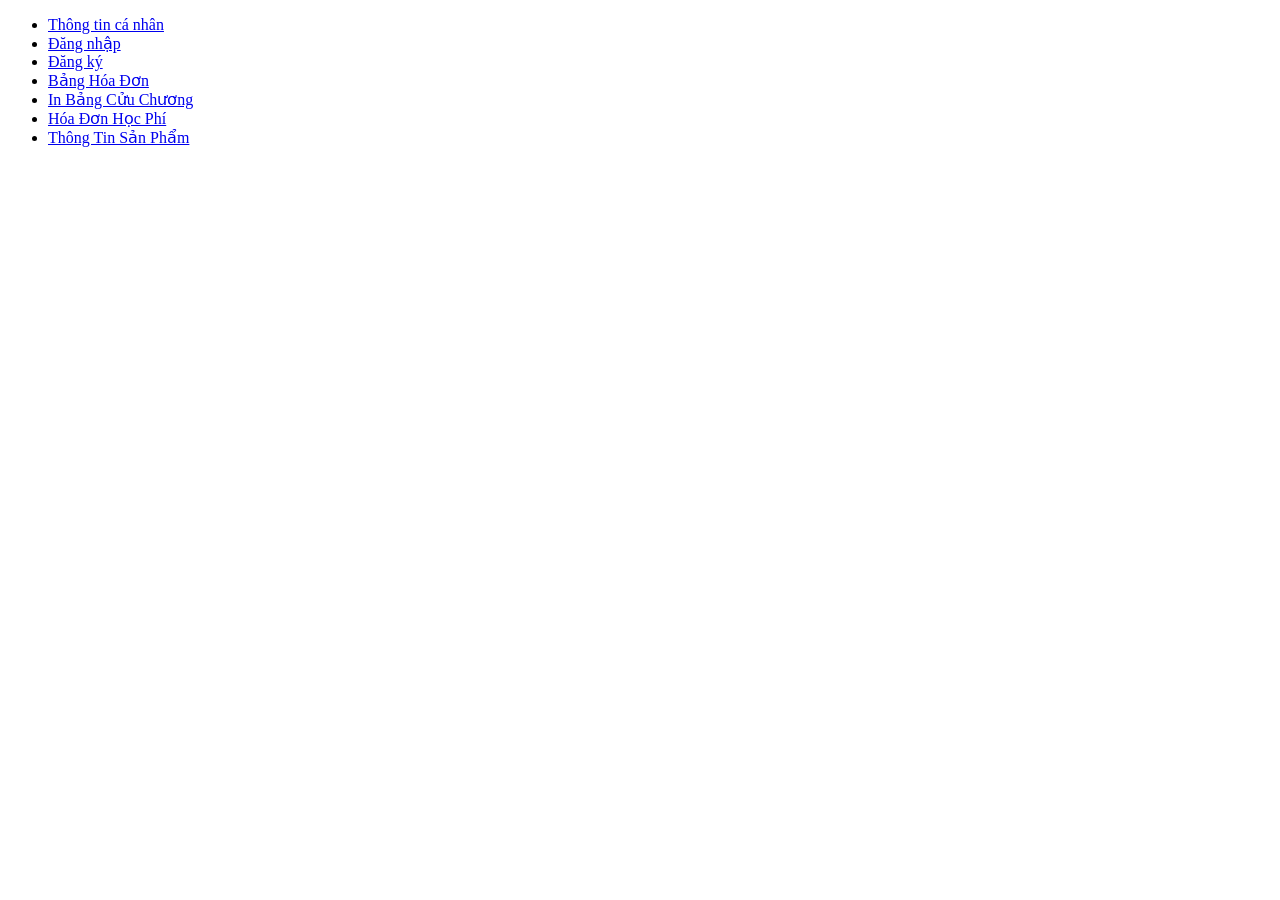
<file: index.html>
﻿<!DOCTYPE html>
<html lang="vi">
<head>
    <meta charset="utf-8">
    <title>Thiết kế web với HTML</title>
</head>
<body>

<ul>
    <li>
        <a href="html/page1.html">Thông tin cá nhân</a>
    </li>
    <li>
        <a href="html/page2.html">Đăng nhập </a>
    </li>
    <li>
        <a href="html/page3.html">Đăng ký </a>
    </li>
    <li>
        <a href="html/page4.html">Bảng Hóa Đơn</a>
    </li>
    <li>
        <a href="html/page5.html">In Bảng Cửu Chương</a>
    </li>
    <li>
        <a href="html/page6.html">Hóa Đơn Học Phí</a>
    </li>
     <li>
        <a href="html/page7.html">Thông Tin Sản Phẩm</a>
    </li>

</ul>

</body>
</html>
</file>
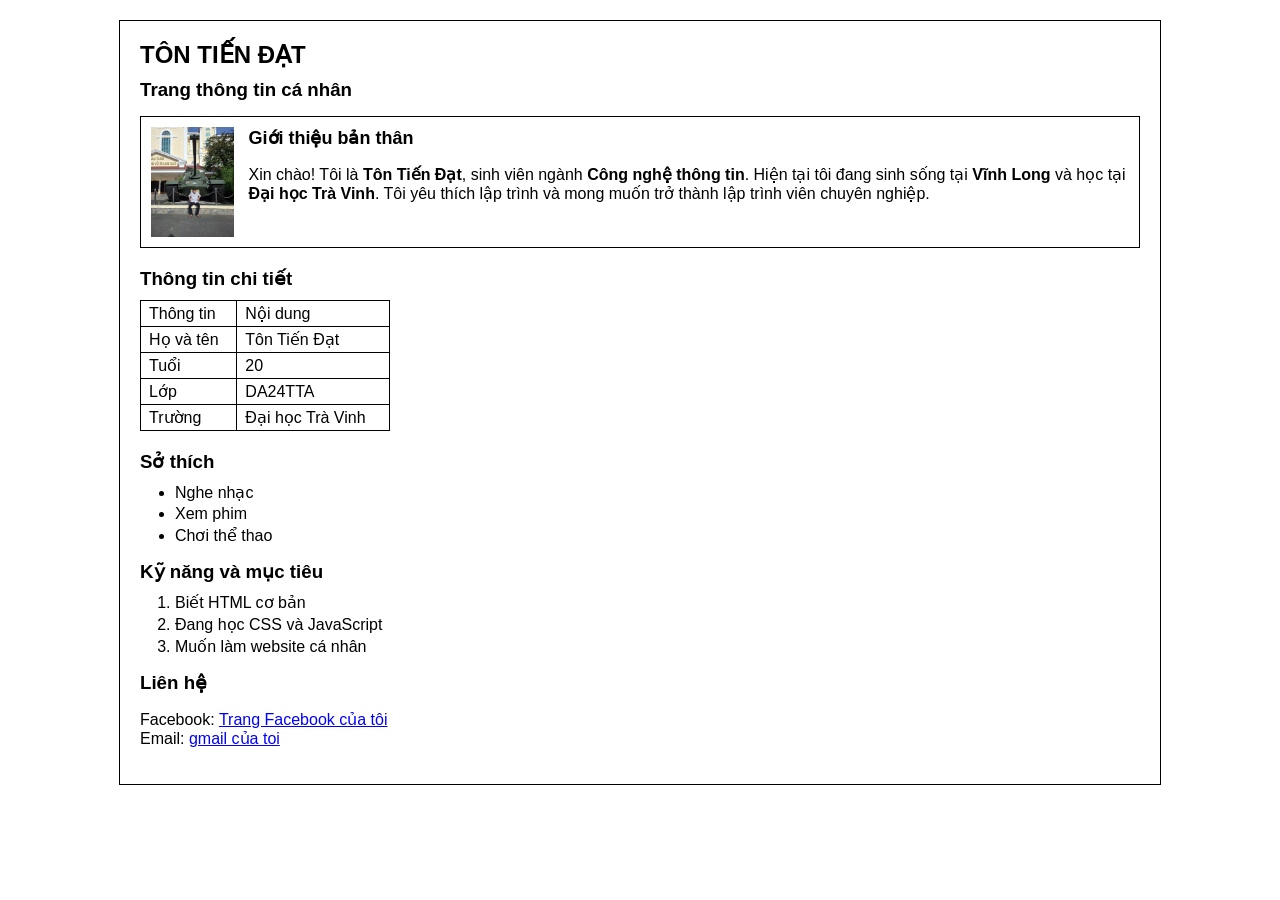
<file: html/page1.html>
﻿<!DOCTYPE html>
<html lang="vi">
<head>
    <meta charset="utf-8">
    <title>Trang thông tin cá nhân</title>

    <!-- Liên kết CSS -->
    <link rel="stylesheet" href="../css/style1.css">
</head>

<body>
<div class="container">

    <h1>TÔN TIẾN ĐẠT</h1>
    <h3>Trang thông tin cá nhân</h3>

    <div class="profile">
        <!-- Sửa đường dẫn ảnh -->
        <img src="../asset/images/anh.jpg" alt="Ảnh đại diện">
        <div>
            <h3>Giới thiệu bản thân</h3>
            <p>
                Xin chào! Tôi là <b>Tôn Tiến Đạt</b>, sinh viên ngành 
                <b>Công nghệ thông tin</b>. Hiện tại tôi đang sinh sống tại 
                <b>Vĩnh Long</b> và học tại <b>Đại học Trà Vinh</b>. 
                Tôi yêu thích lập trình và mong muốn trở thành lập trình viên chuyên nghiệp.
            </p>
        </div>
    </div>

    <h3>Thông tin chi tiết</h3>
    <table>
        <tr>
            <th>Thông tin</th>
            <th>Nội dung</th>
        </tr>
        <tr>
            <td>Họ và tên</td>
            <td>Tôn Tiến Đạt</td>
        </tr>
        <tr>
            <td>Tuổi</td>
            <td>20</td>
        </tr>
        <tr>
            <td>Lớp</td>
            <td>DA24TTA</td>
        </tr>
        <tr>
            <td>Trường</td>
            <td>Đại học Trà Vinh</td>
        </tr>
    </table>
	<h3>Sở thích</h3>
    <ul>
        <li>Nghe nhạc</li>
        <li>Xem phim</li>
        <li>Chơi thể thao</li>
    </ul>

    <h3>Kỹ năng và mục tiêu</h3>
    <ol>
        <li>Biết HTML cơ bản</li>
        <li>Đang học CSS và JavaScript</li>
        <li>Muốn làm website cá nhân</li>
    </ol>

    <h3>Liên hệ</h3>
    <p>
        Facebook: <a href="https://www.facebook.com/share/1DTfx7jFqd/">Trang Facebook của tôi</a><br>
        Email: <a href="tontiendattv2021@gamil.com">gmail của toi</a>
    </p>


</div>
</body>
</html>
</file>
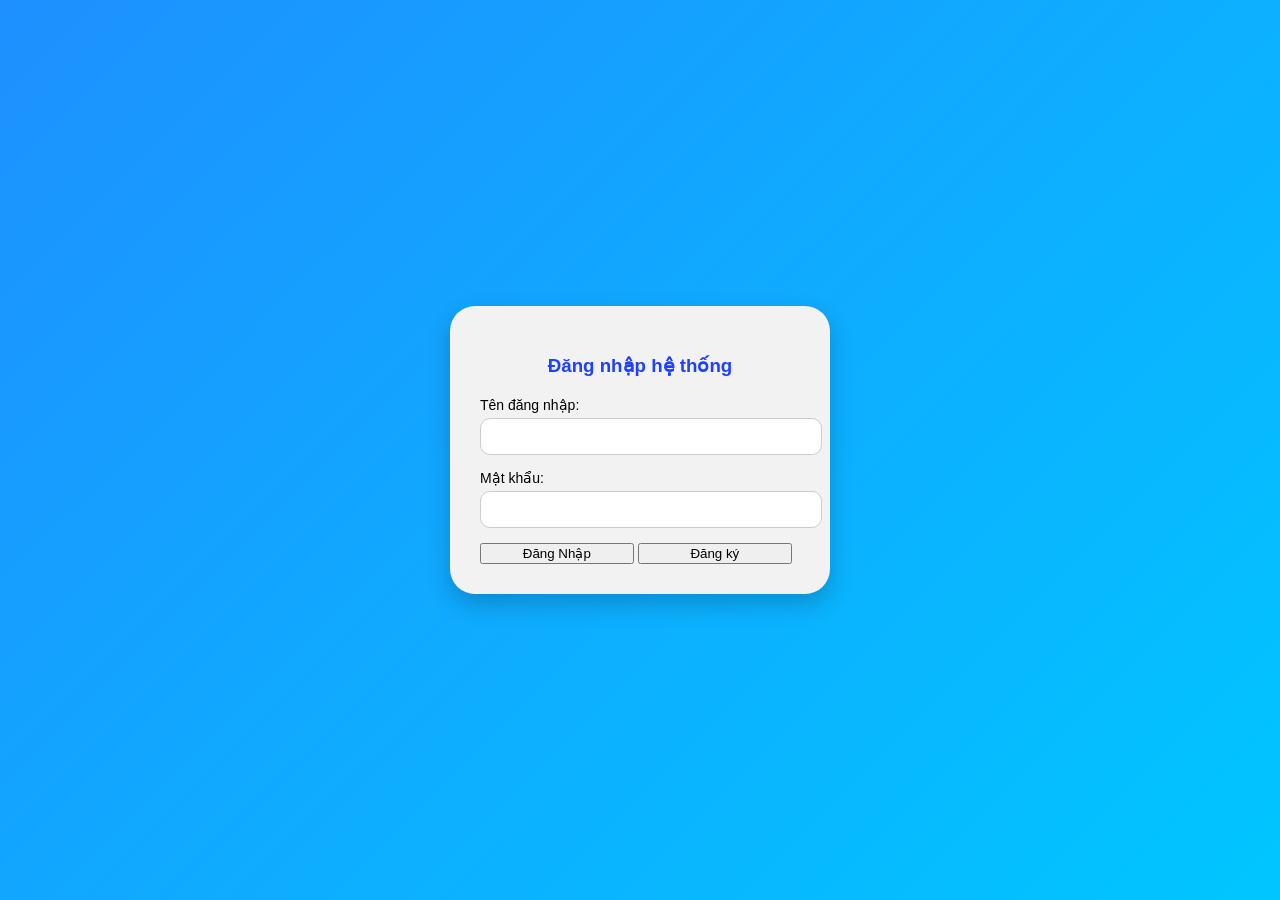
<file: html/page2.html>
﻿<!DOCTYPE html>
<html lang="vi">
<head>
    <meta charset="utf-8">
    <title>Thông Tin cá nhân</title>

    <!-- Liên kết CSS -->
    <link rel="stylesheet" href="../css/style2.css">
</head>
<body>
<div class="container">
        <h3 id="title">Đăng nhập hệ thống</h3>

        <div class="form-group">
            <label for="txtUsername">Tên đăng nhập:</label>
            <input class="form-control" type="text" id="txtUsername" name="txtUsername" required>
        </div>

        <div class="form-group">
            <label for="txtPassword">Mật khẩu:</label>
            <input class="form-control" type="password" id="txtPassword" name="txtPassword" required>
        </div>

        <input class="button" type="submit" id="sbLogin" value="Đăng Nhập">
        <input class="button" type="reset" id="rsCancel" value="Đăng ký"> 
    </form>
</div>
</body>
</html>
</file>
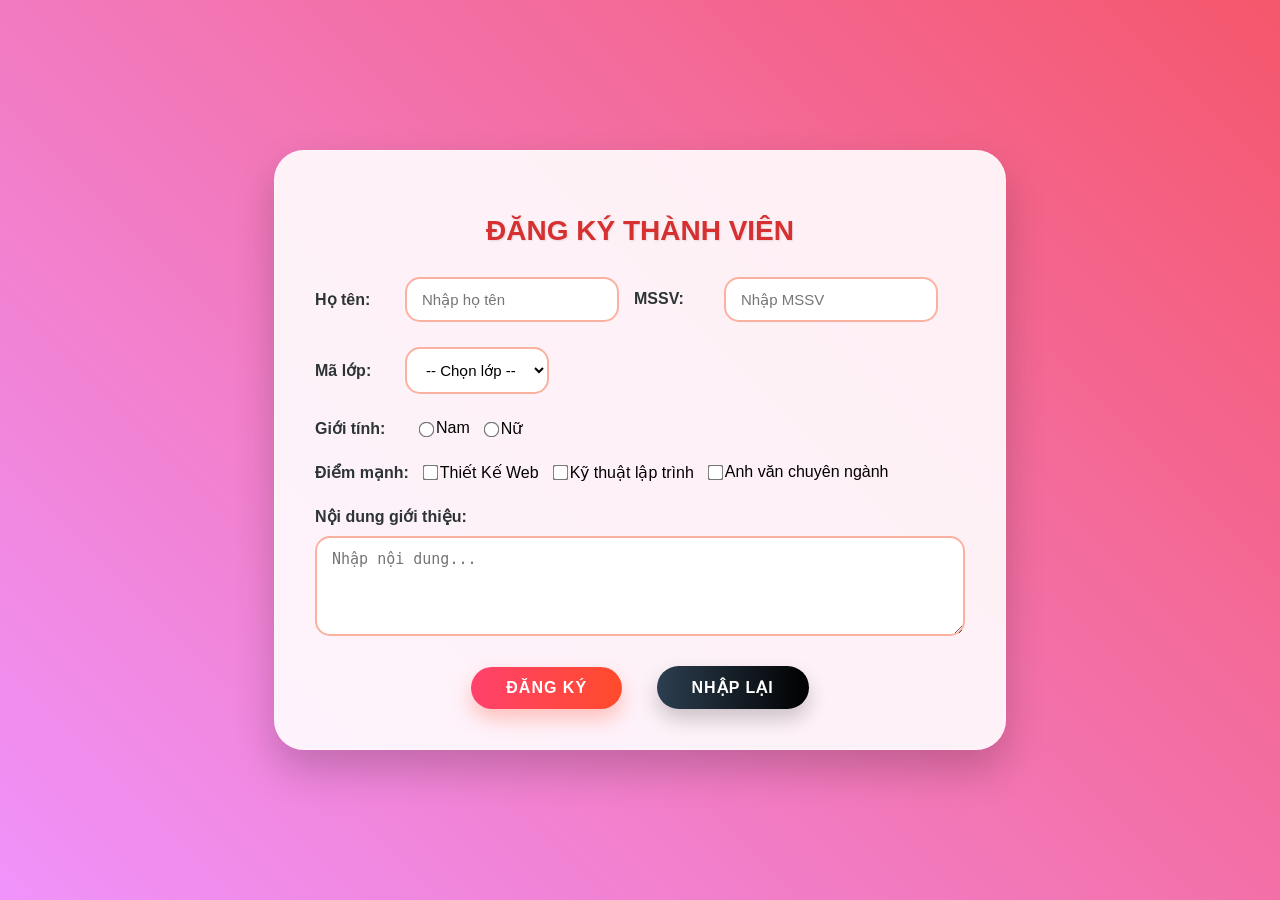
<file: html/page3.html>
﻿<!DOCTYPE html>
<html lang="vi">
<head>
    <meta charset="UTF-8">
    <title>Đăng ký thành viên</title>
    <link rel="stylesheet" href="../css/style3.css">
</head>
<body>

<div class="container">
    <h2>ĐĂNG KÝ THÀNH VIÊN</h2>

    <form>
        <!-- Họ tên + MSSV -->
        <div class="row">
            <label>Họ tên:</label>
            <input type="text" placeholder="Nhập họ tên">
            
            <label>MSSV:</label>
            <input type="text" placeholder="Nhập MSSV" pattern="[0-9]{8}">
        </div>

        <!-- Mã lớp -->
        <div class="row">
            <label>Mã lớp:</label>
            <select>
                <option>-- Chọn lớp --</option>
                <option>DA24TTA</option>
                <option>DA24TTB</option>
                <option>DA24TTC</option>
                <option>DA24TTD</option>
            </select>
        </div>

        <!-- Giới tính -->
        <div class="row">
            <label>Giới tính:</label>
            <input type="radio" name="gender"> Nam
            <input type="radio" name="gender"> Nữ
        </div>

        <!-- Điểm môn -->
        <div class="row">
            <label>Điểm mạnh:</label>
            <input type="checkbox"> Thiết Kế Web
            <input type="checkbox"> Kỹ thuật lập trình
            <input type="checkbox"> Anh văn chuyên ngành
        </div>

        <!-- Nội dung -->
        <div class="row">
            <label>Nội dung giới thiệu:</label><br>
            <textarea rows="4" placeholder="Nhập nội dung..."></textarea>
        </div>

        <!-- Button -->
        <div class="buttons">
            <button type="submit">Đăng ký</button>
            <button type="reset">Nhập lại</button>
        </div>
    </form>
</div>

</body>
</html>
</file>
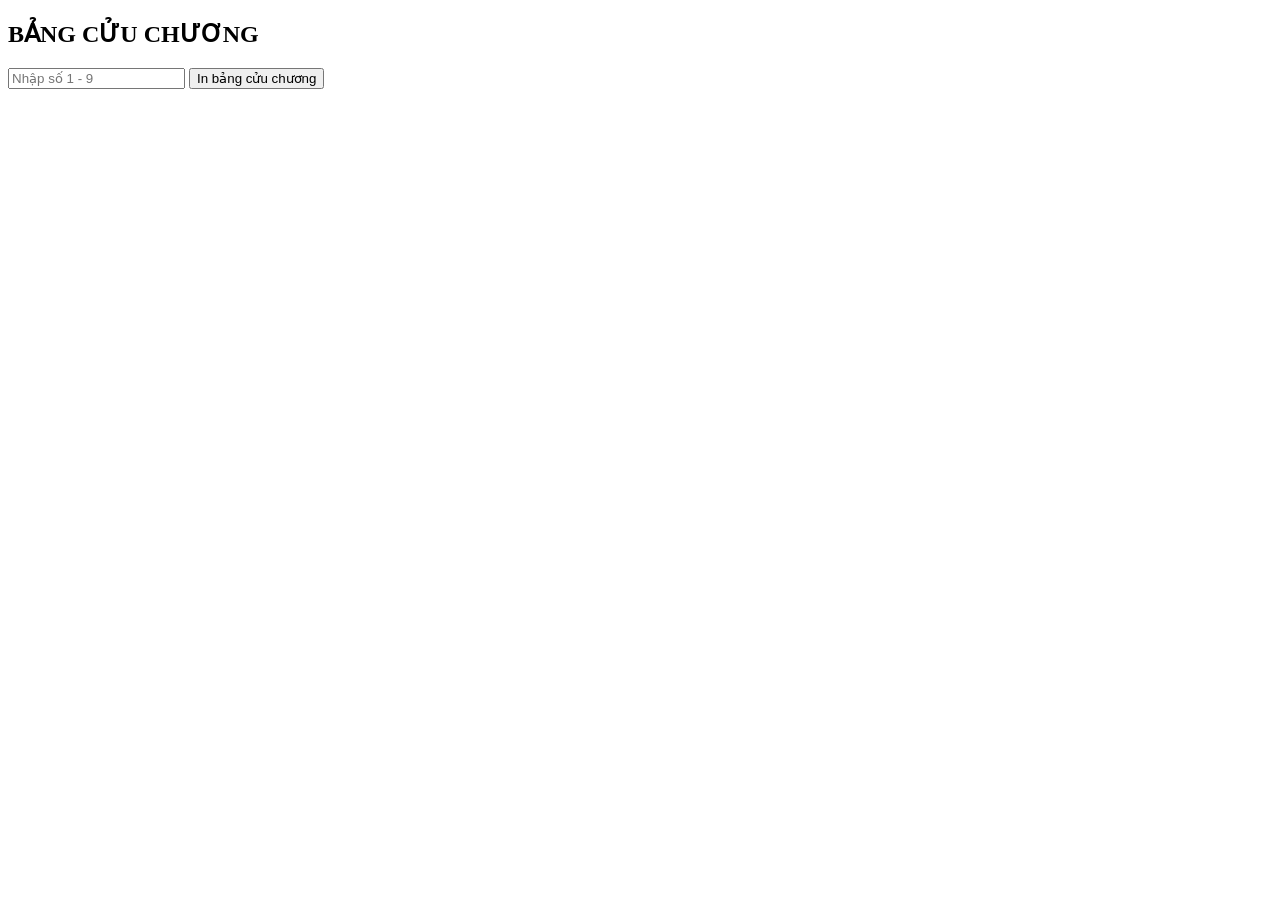
<file: html/page5.html>
﻿<!DOCTYPE html>
<html lang="vi">
<head>
    <meta charset="utf-8">
    <title>Bảng Cửu Chương</title>
    <link rel="stylesheet" href="../css/style5.css">
</head>
<body>
<h2>BẢNG CỬU CHƯƠNG</h2>
     <input type="number" id="so" placeholder="Nhập số 1 - 9">
<button type="button" onclick="inBBC()">
    In bảng cửu chương
</button>
<div id="output"></div>
<script>
function inBBC() {
    let num = parseInt(document.getElementById("so").value);
    let kq = "";
    // kiểm tra dữ liệu nhập
    if (isNaN(num) || num < 1 || num > 9) {
        document.getElementById("output").innerHTML = "olala Đừng Mà";
        return;
    }
    // tạo bảng cửu chương
    for (let i = 1; i <= 10; i++) {
        kq += num + " * " + i + " = " + (num * i) + "<br>";
    }
    document.getElementById("output").innerHTML = kq;
}
</script>

</body>
</html>
</file>
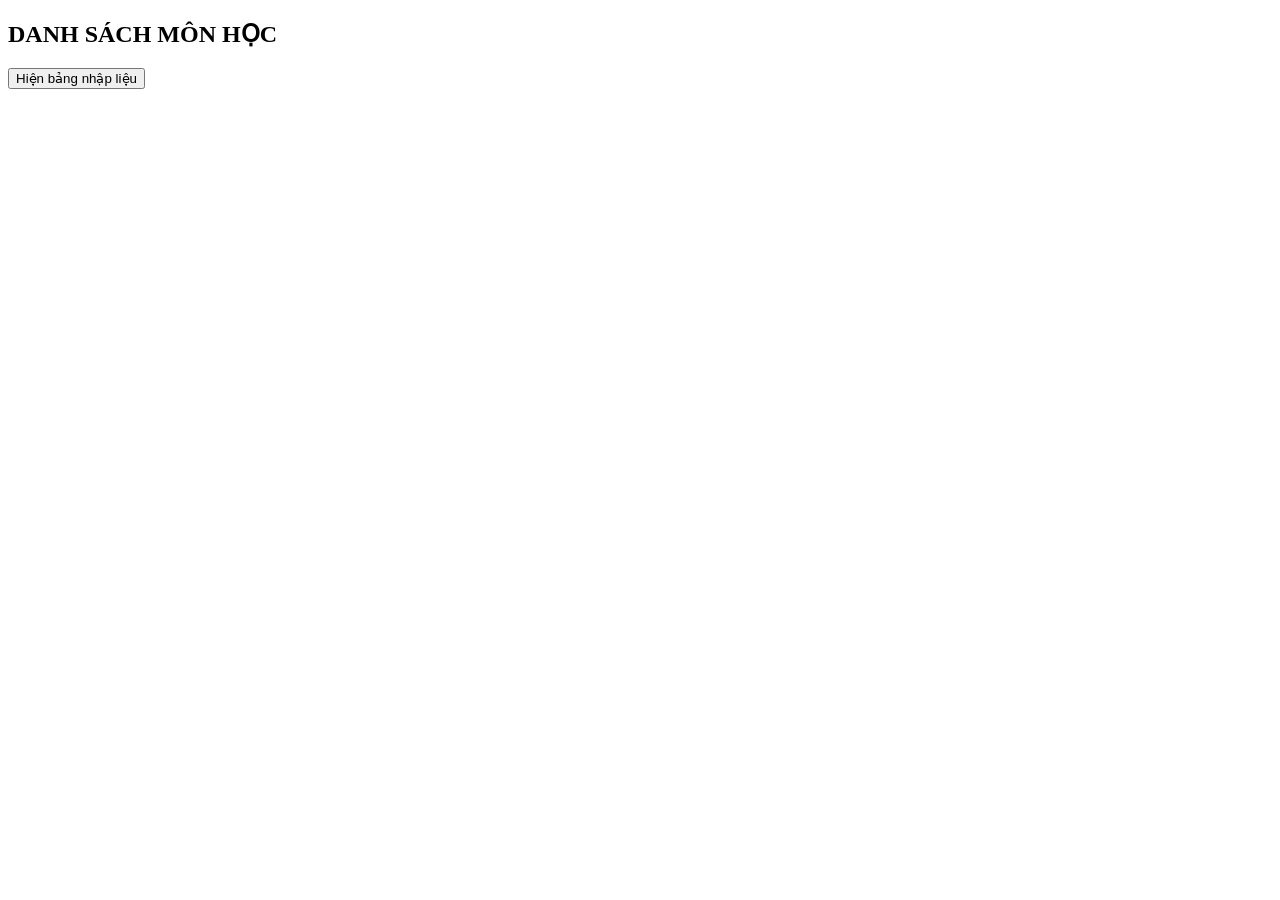
<file: html/page6.html>
﻿<!DOCTYPE html>
<html lang="vi">
<head>
    <meta charset="UTF-8">
    <title>Danh sách môn học</title>
    <style>
        #input-row {
            margin: 10px 0;
            display: flex;
            gap: 5px;
        }
        input {
            padding: 8px;
            border: 1px solid #ccc;
            border-radius: 4px;
        }
        table {
            border-collapse: collapse;
            margin-top: 15px;
            width: 100%;
        }
        th {
            background-color: #f2f2f2;
        }
        .tong-row {
            font-weight: bold;
            background-color: #fff9c4; /* Màu vàng nhạt cho hàng tổng */
        }
    </style>
</head>
<body>

<h2>DANH SÁCH MÔN HỌC</h2>

<button onclick="hienBang()">Hiện bảng nhập liệu</button>

<div id="container"></div>

<script>
    let table;
    let totalTinChi = 0;
    let footerRow;

    function hienBang() {
        const container = document.getElementById("container");
        if (container.childNodes.length > 0) return;

        // ===== HÀNG NHẬP LIỆU (CHỈ CÓ 3 Ô) =====
        const inputRow = document.createElement("div");
        inputRow.id = "input-row";

        const inputMa = document.createElement("input");
        inputMa.placeholder = "Mã môn học";

        const inputTen = document.createElement("input");
        inputTen.placeholder = "Tên môn học";

        const inputTinChi = document.createElement("input");
        inputTinChi.placeholder = "Số tín chỉ";
        inputTinChi.type = "number";

        inputRow.appendChild(inputMa);
        inputRow.appendChild(inputTen);
        inputRow.appendChild(inputTinChi);

        // ===== TẠO BẢNG =====
        table = document.createElement("table");
        table.setAttribute("border", "1");
        table.setAttribute("cellpadding", "10");

        const headerRow = document.createElement("tr");
        ["Mã môn", "Tên môn", "Số tín chỉ"].forEach(text => {
            const th = document.createElement("th");
            th.innerText = text;
            headerRow.appendChild(th);
        });
        table.appendChild(headerRow);

        // Hàng tổng cộng
        footerRow = document.createElement("tr");
        footerRow.className = "tong-row";
        footerRow.innerHTML = `<td colspan="2" style="text-align: right;">Tổng số tín chỉ:</td><td id="tong-so">0</td>`;
        table.appendChild(footerRow);

        // ===== XỬ LÝ THÊM DỮ LIỆU =====
        const handleAdd = () => {
            const ma = inputMa.value.trim();
            const ten = inputTen.value.trim();
            const tinchi = parseInt(inputTinChi.value);

            if (ma !== "" && ten !== "" && !isNaN(tinchi)) {
                const row = document.createElement("tr");
                
                [ma, ten, tinchi].forEach(val => {
                    const td = document.createElement("td");
                    td.innerText = val;
                    row.appendChild(td);
                });

                // Chèn vào trước hàng tổng
                table.insertBefore(row, footerRow);

                // Cập nhật tổng
                totalTinChi += tinchi;
                document.getElementById("tong-so").innerText = totalTinChi;

                // Xóa nội dung để nhập tiếp
                inputMa.value = "";
                inputTen.value = "";
                inputTinChi.value = "";
                inputMa.focus(); // Quay lại ô đầu tiên
            }
        };

        // Nhấn Enter ở bất kỳ ô nào cũng sẽ thêm
        [inputMa, inputTen, inputTinChi].forEach(input => {
            input.onkeypress = (e) => { if(e.key === 'Enter') handleAdd(); };
        });

        // Hiển thị
        container.appendChild(inputRow);
        container.appendChild(table);
    }
</script>

</body>
</html>
</file>
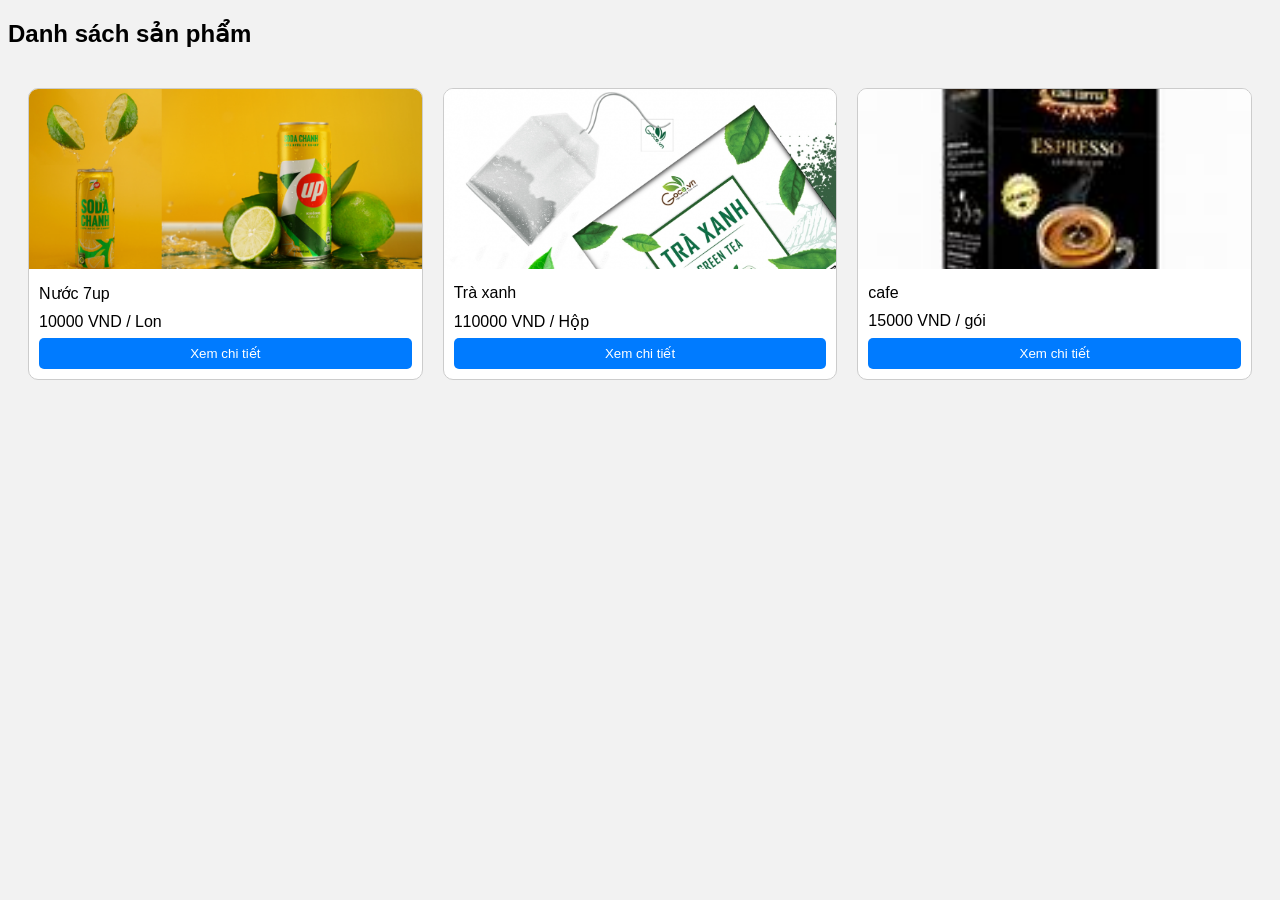
<file: html/page7.html>
﻿<!DOCTYPE html>
<html lang="vi">
<head>
    <meta charset="UTF-8">
    <title>Danh sách sản phẩm</title>

    <!-- Liên kết CSS -->
      <link rel="stylesheet" href="../css/style7.css">
</head>
<body>

<h2>Danh sách sản phẩm</h2>
<div id="product-list"></div>

<script src="../js/lib.js"></script>
</body>
</html>
</file>
<file: css/style1.css>
﻿/* Tổng thể trang */
body {
    font-family: Arial, Helvetica, sans-serif; /* Font không chân giống trong ảnh */
    margin: 20px;
}

/* Khung viền đen bao ngoài cùng */
.container {
    border: 1px solid black;
    padding: 20px;
    width: 95%;
    max-width: 1000px;
    margin: 0 auto;
}

/* Tên và tiêu đề */
h1 {
    margin: 0;
    font-size: 24px;
}

h3 {
    margin-top: 10px;
    margin-bottom: 10px;
}

/* Khung giới thiệu bản thân */
.profile {
    border: 1px solid black;
    display: flex;
    padding: 10px;
    margin-top: 15px;
    margin-bottom: 20px;
}

.profile img {
    width: 90px;
    height: 110px;
    object-fit: cover;
    margin-right: 15px;
}

.profile h3 {
    margin-top: 0;
    font-size: 18px;
}

/* Bảng thông tin chi tiết (Lưu ý: Bảng này nhỏ và sát lề) */
table {
    border-collapse: collapse;
    width: 250px; /* Độ rộng nhỏ giống trong ảnh */
    margin-bottom: 20px;
}

table, th, td {
    border: 1px solid black;
}

th, td {
    padding: 3px 8px;
    text-align: left;
    font-weight: normal;
}

/* Danh sách sở thích và kỹ năng */
ul, ol {
    margin-top: 5px;
    padding-left: 35px;
}

li {
    margin-bottom: 3px;
}

/* Link liên hệ */
a {
    color: blue;
    text-decoration: underline;
}
</file>
<file: css/style2.css>
﻿/* Nền gradient giống ảnh */
body {
    margin: 0;
    font-family: Arial, sans-serif;
    background: linear-gradient(135deg, #1e90ff, #00c6ff);

    display: flex;
    justify-content: center;
    align-items: center;
    height: 100vh;
}

/* Khung form */
.container {
    background: #f2f2f2;
    padding: 30px;
    border-radius: 25px;
    width: 320px;

    box-shadow: 0 10px 25px rgba(0,0,0,0.2);
}

/* Tiêu đề */
#title {
    text-align: center;
    color: #1e40ff;
    margin-bottom: 20px;
}

/* Nhóm input */
.form-group {
    margin-bottom: 15px;
}

/* Label */
.form-group label {
    display: block;
    margin-bottom: 5px;
    font-size: 14px;
}

/* Input */
.form-control {
    width: 100%;
    padding: 10px;
    border-radius: 10px;
    border: 1px solid #ccc;
    outline: none;
}

/* Khi focus */
.form-control:focus {
    border: 1px solid #1e90ff;
}

/* Nút */
.button {
    width: 48%;
    padding: 
}
</file>
<file: css/style3.css>
﻿/* 1. Nền trang với hiệu ứng màu chuyển động rực rỡ */
body {
    font-family: 'Poppins', sans-serif; /* Bạn có thể dùng Segoe UI nếu không có font này */
    background: linear-gradient(45deg, #f093fb 0%, #f5576c 100%);
    display: flex;
    justify-content: center;
    align-items: center;
    min-height: 100vh;
    margin: 0;
}

/* 2. Khung Container hiệu ứng Kính mờ (Glassmorphism) */
.container {
    width: 650px;
    background: rgba(255, 255, 255, 0.9); /* Trắng trong suốt nhẹ */
    padding: 40px;
    border-radius: 30px; /* Bo góc cực lớn rất hiện đại */
    box-shadow: 0 20px 40px rgba(0, 0, 0, 0.2);
    border: 1px solid rgba(255, 255, 255, 0.3);
}

/* 3. Tiêu đề nghệ thuật */
h2 {
    text-align: center;
    color: #d63031;
    font-size: 28px;
    margin-bottom: 30px;
    text-shadow: 1px 1px 2px rgba(0,0,0,0.1);
}

/* 4. Cấu trúc các dòng */
.row {
    margin-bottom: 25px;
    display: flex;
    align-items: center;
    flex-wrap: wrap;
}

label {
    font-weight: 600;
    color: #2d3436;
    min-width: 90px;
}

/* 5. Thiết kế ô nhập liệu bo tròn và mềm mại */
input[type="text"], 
select, 
textarea {
    border: 2px solid #fab1a0; /* Viền màu cam nhạt */
    border-radius: 15px; /* Bo góc mềm mại */
    padding: 12px 15px;
    outline: none;
    transition: 0.4s;
    background: #fff;
    font-size: 15px;
}

input[type="text"]:focus, 
select:focus, 
textarea:focus {
    border-color: #ff7675;
    box-shadow: 0 0 10px rgba(255, 118, 117, 0.3);
}

/* Chỉnh kích thước ô nhập liệu */
input[type="text"] {
    flex: 1;
    max-width: 180px;
    margin-right: 15px;
}

textarea {
    width: 100%;
    margin-top: 10px;
}

/* 6. Radio và Checkbox kiểu mới */
input[type="radio"], 
input[type="checkbox"] {
    margin-left: 15px;
    transform: scale(1.2); /* Làm to nút chọn một chút */
    accent-color: #ff7675; /* Đổi màu nút chọn */
}

/* 7. Nút bấm rực rỡ và có hiệu ứng lướt qua */
.buttons {
    text-align: center;
    margin-top: 30px;
}

button {
    padding: 12px 35px;
    margin: 0 15px;
    border: none;
    border-radius: 25px; /* Bo tròn hoàn toàn */
    color: white;
    font-weight: bold;
    font-size: 16px;
    cursor: pointer;
    transition: all 0.4s ease;
    text-transform: uppercase;
    letter-spacing: 1px;
}

/* Nút Đăng ký màu Gradient Hồng-Cam */
button[type="submit"] {
    background: linear-gradient(to right, #ff416c, #ff4b2b);
    box-shadow: 0 10px 20px rgba(255, 75, 43, 0.3);
}

/* Nút Nhập lại màu Gradient Xám-Đen sang trọng */
button[type="reset"] {
    background: linear-gradient(to right, #2c3e50, #000000);
    box-shadow: 0 10px 20px rgba(0, 0, 0, 0.2);
}

/* Hiệu ứng khi di chuột vào nút */
button:hover {
    transform: scale(1.1) rotate(-2deg); /* Phóng to và hơi nghiêng nhẹ */
    filter: brightness(1.2);
}
</file>
<file: css/style5.css>
﻿
</file>
<file: css/style7.css>
﻿body {
    font-family: Arial;
    background: #f2f2f2;
}

/* KHUNG CHA */
#product-list {
    display: grid;
    grid-template-columns: repeat(3, 1fr);
    gap: 20px;
    padding: 20px;
}

/* CARD SẢN PHẨM */
.product-item {
    background: white;
    border: 1px solid #ccc;
    border-radius: 10px;
    overflow: hidden;
    display: flex;
    flex-direction: column; /* giúp cân đều */
    height: 100%; /* cao bằng nhau */
}

/* ẢNH */
.product-image {
    height: 180px; /* cố định chiều cao */
    overflow: hidden;
}

.product-image img {
    width: 100%;
    height: 100%;
    object-fit: cover; /* ảnh không méo */
}

/* THÔNG TIN */
.product-info {
    padding: 10px;
    flex: 1; /* đẩy nút xuống dưới */
    display: flex;
    flex-direction: column;
}

.product-info p {
    margin: 5px 0;
}

/* NÚT LUÔN Ở DƯỚI */
.product-info button {
    margin-top: auto;
    background: #007bff;
    color: white;
    border: none;
    padding: 8px;
    border-radius: 5px;
    cursor: pointer;
}

.product-info button:hover {
    background: #0056b3;
}

/* HIỆU ỨNG */
.product-item:hover {
    transform: translateY(-5px);
    box-shadow: 0 5px 15px #ccc;
    transition: 0.3s;
}
</file>
